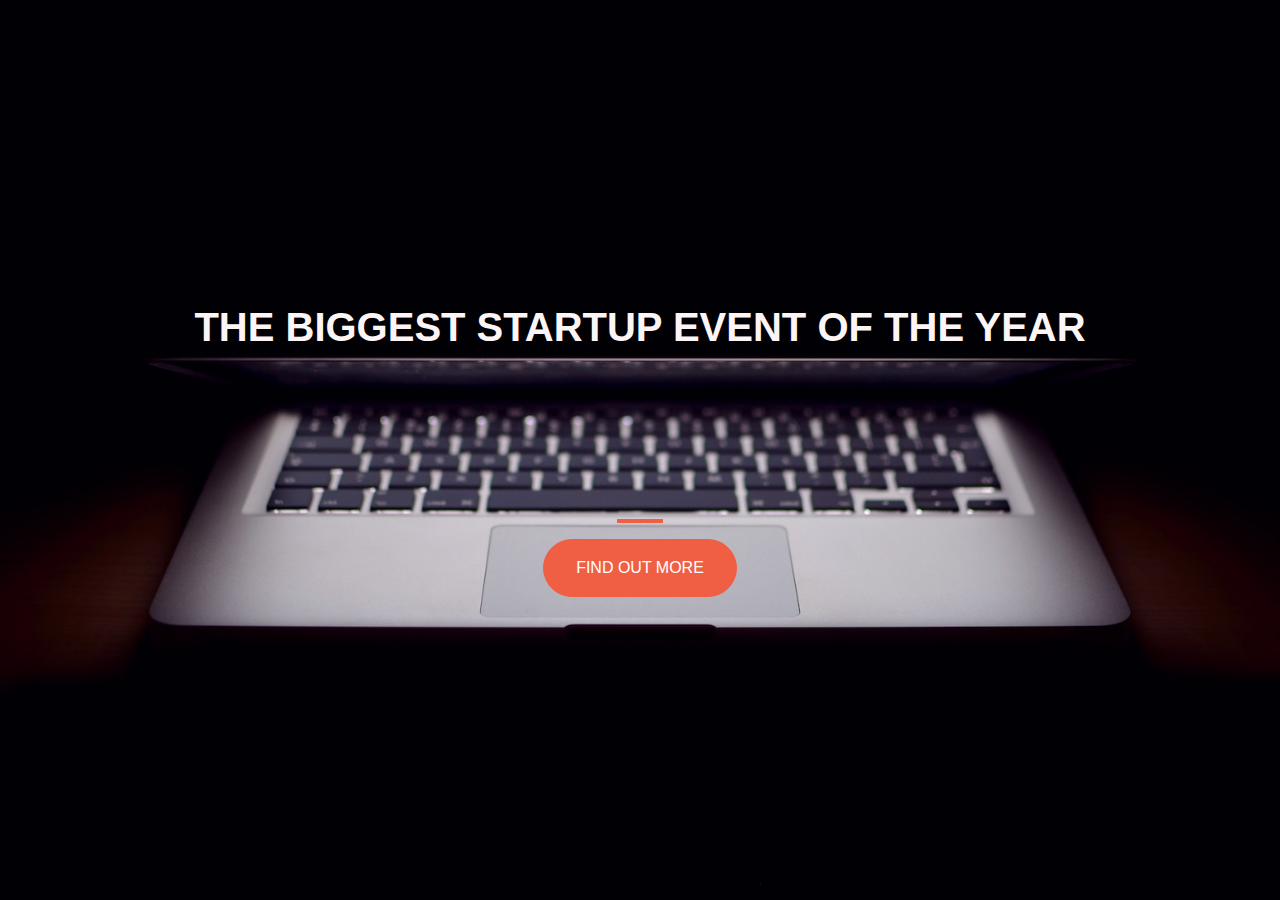
<file: index.html>
<!DOCTYPE html>
<html lang="en">
    <head>
        <title>Startup</title>
        <!-- Required meta tags -->
        <meta charset="utf-8">
        <meta name="viewport" content="width=device-width, initial-scale=1, shrink-to-fit=no">
    
        <!-- Google Fonts -->
        <link href="https://fonts.googleapis.com/css?family=Montserrat" rel="stylesheet">
    
        <!-- Bootstrap CSS from a CDN. This way you don't have to include the bootstrap file yourself -->
        <link rel="stylesheet" href="https://stackpath.bootstrapcdn.com/bootstrap/4.3.1/css/bootstrap.min.css" integrity="sha384-ggOyR0iXCbMQv3Xipma34MD+dH/1fQ784/j6cY/iJTQUOhcWr7x9JvoRxT2MZw1T" crossorigin="anonymous">
        <!-- Your own stylesheet -->
        <link rel="stylesheet" type="text/css" href="style.css">
      </head>
<body>
    

<div class="conatiner d-flex align-items-center justify-content-center h-100">
    <div class="row">
        <header class="text-center col-12">
            <h1>The biggest startup event of the year</h1>
        </header>
        
        <div class="col-12" style="height: 9rem;"></div>
        <section class="text-center col-12">
            <hr>
        <a href="https://mailchi.mp/f2eb74139d88/zero-to-mastery"><button class="btn-primary btn tempbtn">Find out more</button></a>
        </section>
    </div>
    </div>
</div>
</body>
</html>
</file>
<file: style.css>
body
{
    background-color: aqua;
    background: url('header.jpg') no-repeat center center fixed;
    background-size: cover;
    height: 100vh;
    margin: 0;
}
h1,button
{
    text-transform: uppercase;
}
h1
{
    color: rgb(253, 245, 245);
    font-family:Arial, Helvetica, sans-serif;
    font-weight: 600;
}
hr
{
    border: 2px solid #F05F44;
    width:40px;
    padding: 0 2px 0 0;
}
a
{
    width: 100%;
    display: block;
    text-align: center;
}
.tempbtn 
{
    background-color: #F05F44;
    border-radius: 300px;
    border-color:#F05F44;
    font-weight: 500;
    padding: 1rem 2rem;
    width:
}
</file>
